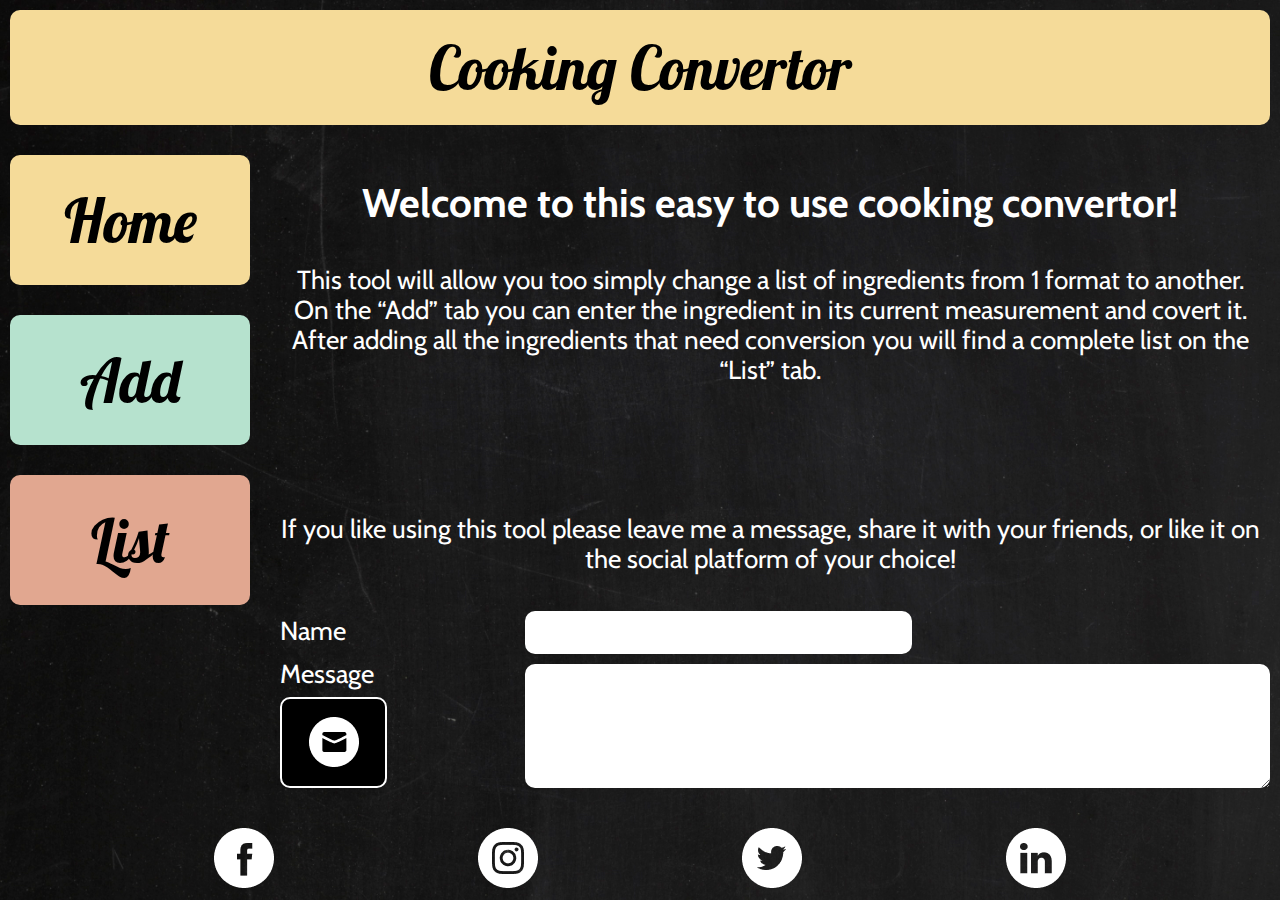
<file: index.html>
<!DOCTYPE html>
<html lang="en">

<head>
    <meta charset="UTF-8">
    <meta http-equiv="X-UA-Compatible" content="IE=edge">
    <meta name="viewport" content="width=device-width, initial-scale=1.0">
    <link rel="stylesheet" href="./Recourses/CSS/normalize.css">
    <link rel="stylesheet" href="./Recourses/CSS/style.css">
    <link rel="preconnect" href="https://fonts.googleapis.com">
    <link rel="preconnect" href="https://fonts.gstatic.com" crossorigin>
    <link
        href="https://fonts.googleapis.com/css2?family=Cabin:ital,wght@0,400;0,500;0,600;0,700;1,400;1,500;1,600;1,700&family=Lobster&display=swap"
        rel="stylesheet">
    <title>Cooking Convertor Home</title>
</head>

<body>
    <div class="site-container">
        <header id="cooking-header">
            <h1 class="mobile-header">Cooking Convertor</h1>
            <h1 class="desktop-header">Cooking Convertor</h1>
        </header>
        <main>
            <h2>Welcome to this easy to use cooking convertor!</h2>
            <p>This tool will allow you too simply change a list of ingredients from 1 format to another. On the “Add”
                tab you can enter the ingredient in its current measurement and covert it. After adding all the ingredients that
                need conversion you will find a complete list on the “List” tab.</p>
        </main>
        <form name="messages" method="POST" data-netlify="true" id="contact-form">
            <p id="form-intro">If you like using this tool please leave me a message, share it with your friends, or
                like it on the
                social platform of your choice!</p>
            <div id="form-grid">
                <p id="form-name" class="form-item">Name</p>
                <p id="form-message" class="form-item">Message</p>
                <button type="submit" id="form-submit" class="form-item"><img
                        src="./Recourses/Images/Mail_white_lrg.png" title="Send a message button" width="30px"
                        height="30px"></button>
                <input type="name" name="name" title="your name" id="form-name-box" class="form-item">
                <textarea rows="3" cols="25" name="text" title="your message" id="form-message-box"
                    class="form-item"></textarea>
            </div>
        </form>
        <aside role="link" class="mobile-aside">
            <a href="https://www.facebook.com/" title="a link to the facebook page"><img
                    src="./Recourses/Images/Facebook_white.png" height="30px" width="30px"></a>
            <a href="https://www.instagram.com/" title="a link to the instagram page"><img
                    src="./Recourses/Images/Instagram_white.png" height="30px" width="30px"></a>
            <a href="https://www.twitter.com/" title="a link to the twitter page"><img
                    src="./Recourses/Images/Twitter_white.png" height="30px" width="30px"></a>
            <a href="https://www.linkedin.com/" title="a link to the linkedin page"><img
                    src="./Recourses/Images/LinkedIN_white.png" height="30px" width="30px"></a>
        </aside>
        <aside role="link" class="desktop-aside">
            <a href="https://www.facebook.com/" title="a link to the facebook page"><img
                    src="./Recourses/Images/Facebook_white_lrg.png" height="60px" width="60px"></a>
            <a href="https://www.instagram.com/" title="a link to the instagram page"><img
                    src="./Recourses/Images/Instagram_white_lrg.png" height="60px" width="60px"></a>
            <a href="https://www.twitter.com/" title="a link to the twitter page"><img
                    src="./Recourses/Images/Twitter_white_lrg.png" height="60px" width="60px"></a>
            <a href="https://www.linkedin.com/" title="a link to the linkedin page"><img
                    src="./Recourses/Images/LinkedIN_white_lrg.png" height="60px" width="60px"></a>
        </aside>
        <nav>
            <a href="./index.html" title="Home button"><button id="home-button">Home</button></a>
            <a href="./ingredient.html" title="Add button"><button id="add-button">Add</button></a>
            <a href="./list.html" title="List button"><button id="list-button">List</button></a>
        </nav>
    </div>
</body>

</html>
</file>
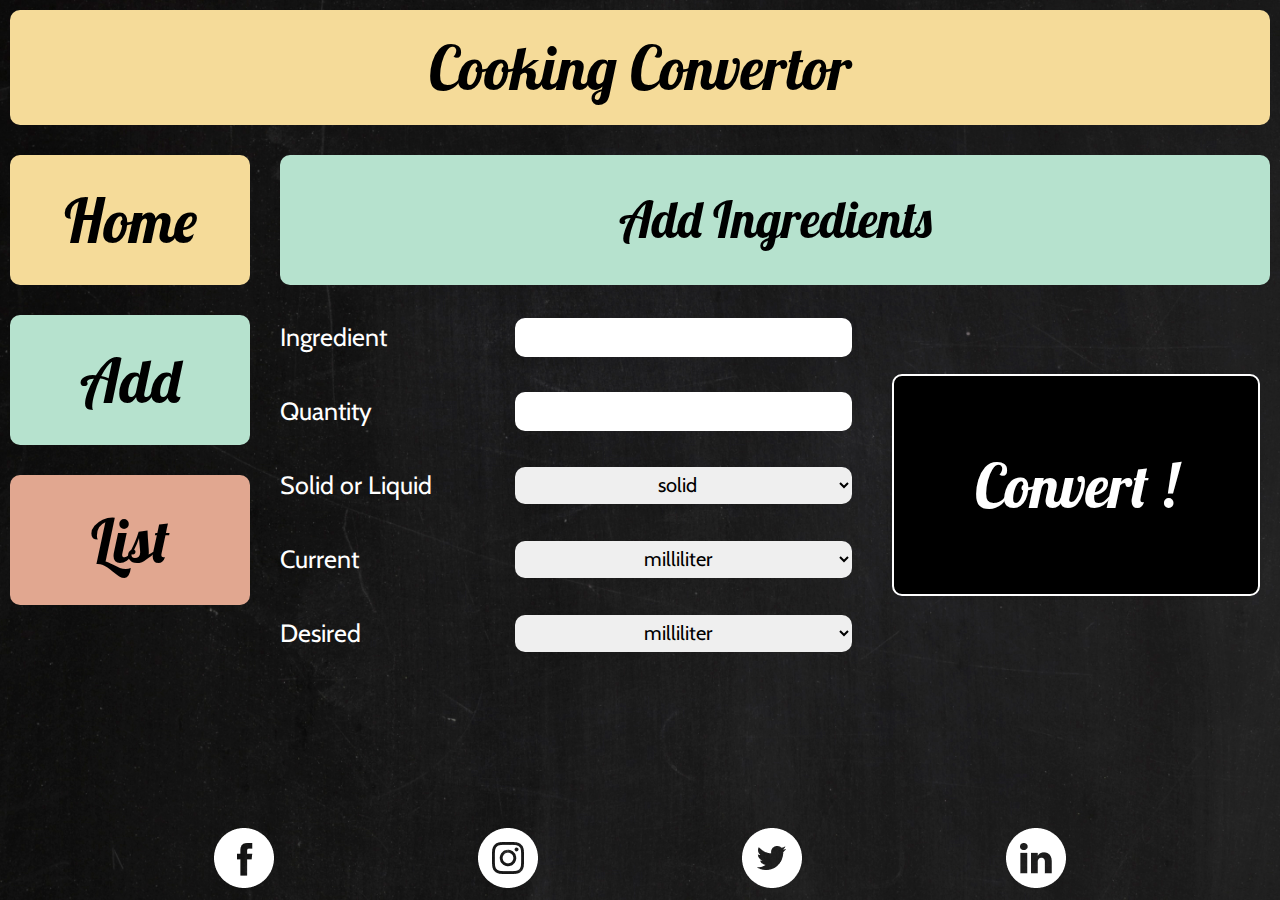
<file: ingredient.html>
<!DOCTYPE html>
<html lang="en">

<head>
    <meta charset="UTF-8">
    <meta http-equiv="X-UA-Compatible" content="IE=edge">
    <meta name="viewport" content="width=device-width, initial-scale=1.0">
    <link rel="stylesheet" href="./Recourses/CSS/normalize.css">
    <link rel="stylesheet" href="./Recourses/CSS/style.css">
    <link rel="preconnect" href="https://fonts.googleapis.com">
    <link rel="preconnect" href="https://fonts.gstatic.com" crossorigin>
    <link
        href="https://fonts.googleapis.com/css2?family=Cabin:ital,wght@0,400;0,500;0,600;0,700;1,400;1,500;1,600;1,700&family=Lobster&display=swap"
        rel="stylesheet">
    <title>Cooking Convertor Add Ingredient</title>
</head>

<body>
    <div class="site-container">
        <header id="add-header">
            <h1 class="mobile-header">Add Ingredients</h1>
            <h1 class="desktop-header">Cooking Convertor</h1>
        </header>
        <main id="add-main">
            <h2 id="desktop-2ndheader-add" class="desktop-2ndheader">Add Ingredients</h2>
            <p id="ingredient-text-ingredient" class="ingredient-text">Ingredient</p>
            <p id="ingredient-text-quantity" class="ingredient-text">Quantity</p>
            <p id="ingredient-text-solidorliquid" class="ingredient-text">Solid or Liquid</p>
            <p id="ingredient-text-current" class="ingredient-text">Current</p>
            <p id="ingredient-text-desired" class="ingredient-text">Desired</p>
            <input type="text" name="ingredient" title="ingredient name" id="ingredient-box-ingredient"
                class="ingredient-item">
            <input type="text" name="quantity" title="ingredient quantity" id="ingredient-box-quantity"
                class="ingredient-item">
            <select name="solidorliquid" title="ingredient solid or liquid" id="ingredient-box-solidorliquid"
                class="ingredient-item">
                <option value="solid">solid </option>
                <option value="liquid">liquid</option>
            </select>
            <select name="current" title="ingredient's current measurement" id="ingredient-box-current"
                class="ingredient-item">
                <option value="ml">milliliter </option>
                <option value="gram">gram</option>
                <option value="ounce">ounce</option>
                <option value="cup">cup</option>
            </select>
            <select name="desired" title="ingredient's desired measurement" id="ingredient-box-desired"
                class="ingredient-item">
                <option value="ml">milliliter </option>
                <option value="gram">gram</option>
                <option value="ounce">ounce</option>
                <option value="cup">cup</option>
            </select>
            <button type="submit" id="ingredient-submit" class="ingredient-item">Convert !</button>
        </main>
        <aside role="link" class="mobile-aside">
            <a href="https://www.facebook.com/" title="a link to the facebook page"><img
                    src="./Recourses/Images/Facebook_white.png" height="30px" width="30px"></a>
            <a href="https://www.instagram.com/" title="a link to the instagram page"><img
                    src="./Recourses/Images/Instagram_white.png" height="30px" width="30px"></a>
            <a href="https://www.twitter.com/" title="a link to the twitter page"><img
                    src="./Recourses/Images/Twitter_white.png" height="30px" width="30px"></a>
            <a href="https://www.linkedin.com/" title="a link to the linkedin page"><img
                    src="./Recourses/Images/LinkedIN_white.png" height="30px" width="30px"></a>
        </aside>
        <aside role="link" class="desktop-aside">
            <a href="https://www.facebook.com/" title="a link to the facebook page"><img
                    src="./Recourses/Images/Facebook_white_lrg.png" height="60px" width="60px"></a>
            <a href="https://www.instagram.com/" title="a link to the instagram page"><img
                    src="./Recourses/Images/Instagram_white_lrg.png" height="60px" width="60px"></a>
            <a href="https://www.twitter.com/" title="a link to the twitter page"><img
                    src="./Recourses/Images/Twitter_white_lrg.png" height="60px" width="60px"></a>
            <a href="https://www.linkedin.com/" title="a link to the linkedin page"><img
                    src="./Recourses/Images/LinkedIN_white_lrg.png" height="60px" width="60px"></a>
        </aside>
        <nav>
            <a href="./index.html" title="Home button"><button id="home-button">Home</button></a>
            <a href="./ingredient.html" title="Add button"><button id="add-button">Add</button></a>
            <a href="./list.html" title="List button"><button id="list-button">List</button></a>
        </nav>
    </div>
</body>

</html>
</file>
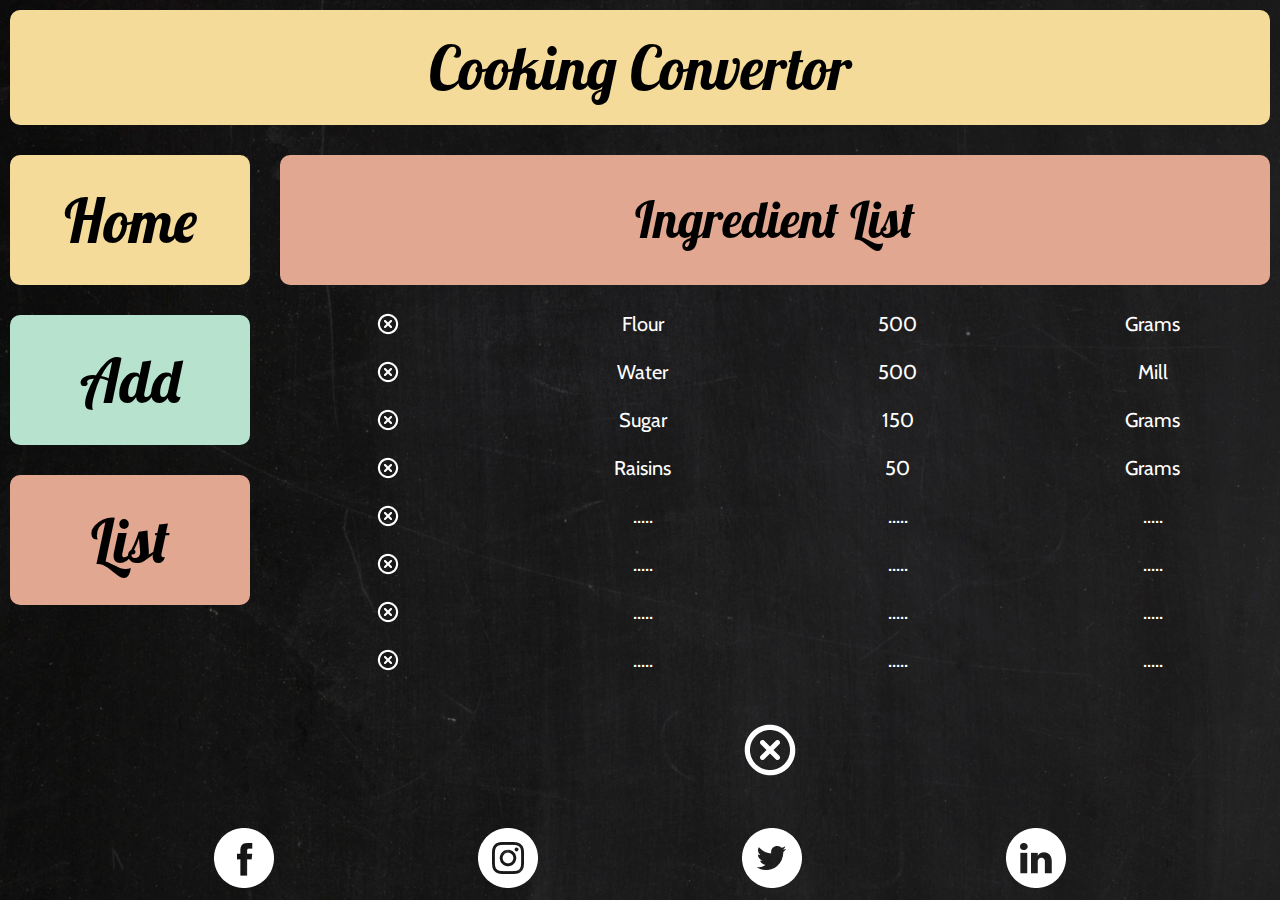
<file: list.html>
<!DOCTYPE html>
<html lang="en">

<head>
    <meta charset="UTF-8">
    <meta http-equiv="X-UA-Compatible" content="IE=edge">
    <meta name="viewport" content="width=device-width, initial-scale=1.0">
    <link rel="stylesheet" href="./Recourses/CSS/normalize.css">
    <link rel="stylesheet" href="./Recourses/CSS/style.css">
    <link rel="preconnect" href="https://fonts.googleapis.com">
    <link rel="preconnect" href="https://fonts.gstatic.com" crossorigin>
    <link
        href="https://fonts.googleapis.com/css2?family=Cabin:ital,wght@0,400;0,500;0,600;0,700;1,400;1,500;1,600;1,700&family=Lobster&display=swap"
        rel="stylesheet">
    <title>Cooking Convertor Ingredient List</title>
</head>

<body>
    <div class="site-container">
        <header id="list-header">
            <h1 class="mobile-header">Ingredient List</h1>
            <h1 class="desktop-header">Cooking Convertor</h1>
        </header>
        <main id="list-main">
            <h2 id="desktop-2ndheader-list" class="desktop-2ndheader">Ingredient List</h2>
            <img src="./Recourses/Images/Close.png" title="delete-1" id="list-delete-1" class="list-item delete-button"
                height="24px" width="24px">
            <p id="list-ingredient-1" class="list-item">Flour</p>
            <p id="list-quantity-1" class="list-item">500</p>
            <p id="list-desired-1" class="list-item">Grams</p>
            <img src="./Recourses/Images/Close.png" title="delete-2" id="list-delete-2" class="list-item delete-button"
                height="24px" width="24px">
            <p id="list-ingredient-2" class="list-item">Water</p>
            <p id="list-quantity-2" class="list-item">500</p>
            <p id="list-desired-2" class="list-item">Mill</p>
            <img src="./Recourses/Images/Close.png" title="delete-3" id="list-delete-3" class="list-item delete-button"
                height="24px" width="24px">
            <p id="list-ingredient-3" class="list-item">Sugar</p>
            <p id="list-quantity-3" class="list-item">150</p>
            <p id="list-desired-3" class="list-item">Grams</p>
            <img src="./Recourses/Images/Close.png" title="delete-4" id="list-delete-4" class="list-item delete-button"
                height="24px" width="24px">
            <p id="list-ingredient-4" class="list-item">Raisins</p>
            <p id="list-quantity-4" class="list-item">50</p>
            <p id="list-desired-4" class="list-item">Grams</p>
            <img src="./Recourses/Images/Close.png" title="delete-5" id="list-delete-5" class="list-item delete-button"
                height="24px" width="24px">
            <p id="list-ingredient-5" class="list-item">.....</p>
            <p id="list-quantity-5" class="list-item">.....</p>
            <p id="list-desired-5" class="list-item">.....</p>
            <img src="./Recourses/Images/Close.png" title="delete-6" id="list-delete-6" class="list-item delete-button"
                height="24px" width="24px">
            <p id="list-ingredient-6" class="list-item">.....</p>
            <p id="list-quantity-6" class="list-item">.....</p>
            <p id="list-desired-6" class="list-item">.....</p>
            <img src="./Recourses/Images/Close.png" title="delete-7" id="list-delete-7" class="list-item delete-button"
                height="24px" width="24px">
            <p id="list-ingredient-7" class="list-item">.....</p>
            <p id="list-quantity-7" class="list-item">.....</p>
            <p id="list-desired-7" class="list-item">.....</p>
            <img src="./Recourses/Images/Close.png" title="delete-8" id="list-delete-8" class="list-item delete-button"
                height="24px" width="24px">
            <p id="list-ingredient-8" class="list-item">.....</p>
            <p id="list-quantity-8" class="list-item">.....</p>
            <p id="list-desired-8" class="list-item">.....</p>
            <img src="./Recourses/Images/Closelarge.png" title="delete-total" id="list-delete-total"
                class="list-item delete-button" height="60px" width="60px">
        </main>
        <aside role="link" class="mobile-aside">
            <a href="https://www.facebook.com/" title="a link to the facebook page"><img
                    src="./Recourses/Images/Facebook_white.png" height="30px" width="30px"></a>
            <a href="https://www.instagram.com/" title="a link to the instagram page"><img
                    src="./Recourses/Images/Instagram_white.png" height="30px" width="30px"></a>
            <a href="https://www.twitter.com/" title="a link to the twitter page"><img
                    src="./Recourses/Images/Twitter_white.png" height="30px" width="30px"></a>
            <a href="https://www.linkedin.com/" title="a link to the linkedin page"><img
                    src="./Recourses/Images/LinkedIN_white.png" height="30px" width="30px"></a>
        </aside>
        <aside role="link" class="desktop-aside">
            <a href="https://www.facebook.com/" title="a link to the facebook page"><img
                    src="./Recourses/Images/Facebook_white_lrg.png" height="60px" width="60px"></a>
            <a href="https://www.instagram.com/" title="a link to the instagram page"><img
                    src="./Recourses/Images/Instagram_white_lrg.png" height="60px" width="60px"></a>
            <a href="https://www.twitter.com/" title="a link to the twitter page"><img
                    src="./Recourses/Images/Twitter_white_lrg.png" height="60px" width="60px"></a>
            <a href="https://www.linkedin.com/" title="a link to the linkedin page"><img
                    src="./Recourses/Images/LinkedIN_white_lrg.png" height="60px" width="60px"></a>
        </aside>
        <nav>
            <a href="./index.html" title="Home button"><button id="home-button">Home</button></a>
            <a href="./ingredient.html" title="Add button"><button id="add-button">Add</button></a>
            <a href="./list.html" title="List button"><button id="list-button">List</button></a>
        </nav>
    </div>
</body>

</html>
</file>
<file: Recourses/CSS/style.css>
/*Main Styles*/
body {
    background-image: url(../Images/chalkboard.jpg);
    background-size: cover;
    font-family: Cabin, sans-serif;
    font-size: 16px;
}

h1 {
    font-family: Lobster, sans-serif;
    font-weight: 500;
    color: black;
    font-size: 2.8125rem;
    text-align: center;
    margin: 0;
}

h2 {
    font-size: 1,5625rem;
    margin: 40px 20px;
}

p {
    font-size: 1rem;
    margin: 40px 20px;
}


/*Main site components*/
.site-container {
    display: grid;
    grid-template: 103px 1fr 1fr 80px 76px / 260px 1fr ;
    height: 100vh;
}

header {
    grid-area: 1 / 1 / 2 / -1;
    background-color: #f5db99;
    border-radius: 10px;
    margin: 10px 10px 0;
    display: flex;
    justify-content: center;
    align-items: center;
}


main {
    grid-area: 2 / 1 / 3 / -1;
    text-align: center;
    color: white;
}

aside {
    grid-area: 4 / 1 / 5 / -1 ;
    display: flex;
    justify-content: space-evenly;
    align-items: center;
    transition: all 300ms  ease-in;
}

.desktop-aside {
    display: none;
}

aside > a > img:hover {
    transform: scale(1.075);
}

nav {
    grid-area: 5 / 1 / -1 / -1;
    margin: 0 10px 10px;
    display: grid;
    grid-template-columns: repeat(3, 1fr) ; /*This bit doesnt seem to work on iOs browsers, the right button keeps falling outside te grid, cant figure out why :( */
    column-gap: 10px;
}

/*Buttons*/
button {
    font-family: Lobster, sans-serif;
    font-size: 2.1875rem;
    font-weight: 500;
    color: black;
    height: 66px;
    width: 100%;
    border: none;
    border-radius: 10px;
    cursor: pointer;
}

#home-button {
    background-color:#f5db99;
    transition: all 300ms  ease-in;
}

#home-button:hover {
    color: #f5db99;
    background-color: black;
    border: solid 2px #f5db99;
}

#add-button {
    background-color: #B6E2CE;
    transition: all 300ms  ease-in;
}

#add-button:hover {
    color: #B6E2CE;
    background-color: black;
    border: solid 2px #B6E2CE;
}

#list-button {
    background-color: #E1A790 ;
    transition: all 300ms  ease-in;
}

#list-button:hover {
    color: #E1A790;
    background-color: black;
    border: solid 2px #E1A790;
}

/*Headers*/
.desktop-header {
    display: none;
}

.desktop-2ndheader {
    display: none;
}

#main-header {
    display: none;
}

#add-header {
    background-color: #B6E2CE;
}

#list-header {
    background-color: #E1A790;
}

/*Contact form*/
#contact-form {
    grid-area: 3 / 1 / 4 / -1;
    color: white;
}

#form-intro {
    text-align: center;
    margin: 0 20px 35px;
}

#form-grid {
    display: grid;
    grid-template: 36px 36px 56px / 1fr 3fr ;
}

.form-item {
    display: flex;
    align-items: center;
}

#form-name {
    grid-area: 1 / 1 / 2 / 2;
    margin: 0 10px 0 20px;
}

#form-name-box {
    grid-area: 1 / 2 / 2 / -1;
    margin: 0 10px;
    width: 50%;
    border: none;
    border-radius: 10px;
}

#form-message {
    grid-area: 2 / 1 / 3 / 2;
    margin: 0 10px 0 20px;
}

#form-message-box {
    grid-area: 2 / 2 / -1 / -1;
    margin: 10px 10px 0;
    border: none;
    border-radius: 10px;
}

#form-submit {
    grid-area: 3 / 1 / -1/ 2;
    width: 65px;
    height: 56px;
    margin: 0 10px 0 20px;
    background-color: black;
    border: white solid 2px;
    border-radius: 10px;
    justify-content: center;
    transition: all 300ms  ease-in;
}

#form-submit > img:hover {
    transform: scale(1.075); 
}

/*Add ingredients section*/
#add-main {
    display: grid;
    grid-template: repeat(7, 74px) / 50% 50%;
    text-align: left;
    align-items: center;
}

#ingredient-text-ingredient {
    grid-area: 1/1/2/2;
}

#ingredient-text-quantity {
    grid-area: 2/1/3/2;
}

#ingredient-text-solidorliquid {
    grid-area: 3/1/4/2;
}

#ingredient-text-current {
    grid-area: 4/1/5/2;
}

#ingredient-text-desired {
    grid-area: 5/1/6/2;
}

#ingredient-box-ingredient {
    grid-area: 1/2/2/-1;
}

#ingredient-box-quantity {
    grid-area: 2/2/3/-1;
}

#ingredient-box-solidorliquid {
    grid-area: 3/2/4/-1;
}

#ingredient-box-current {
    grid-area: 4/2/5/-1;
}

#ingredient-box-desired {
    grid-area: 5/2/6/-1;
}

#ingredient-submit {
    grid-area: 7 / 1 / 8 / -1;
    width: auto;
    height: auto;
    margin: 0 20px 0;   
    font-size: 3.75rem;
    color: white;
    background-color: black;
    border: solid white 2px;
    transition: all 300ms  ease-in;
}

#ingredient-submit:hover {
    background-color: white;
    color: black;
}

.ingredient-text {
    font-size: 1.5625rem;
    margin: 0 0 0 20px;
}

.ingredient-item {
    height: 50%;
    font-size: 1.25rem;
    margin: 0 20px 0 0;
    border: none;
    border-radius: 10px;
    text-align: center;
}

/*List section*/
#list-main {
    display: grid;
    grid-template: repeat(10, 1fr) / repeat(4, 25%);
    justify-items: center;
    align-items: center; 
}

.list-item {
    margin: 12px 20px;
    font-size: 1.25rem;
}

.delete-button {
    cursor: pointer;
    transition: all 300ms  ease-in;
}

.delete-button:hover {
    transform: scale(1.075);
}

#list-delete-total {
    grid-area: 9 / 1 / -1/ -1;
    margin: 0;
    align-self: end;
}

/*desktop rules*/
@media screen and (min-width:769px) {

    /*Desktop main rules*/
    .site-container {
        display: grid;
        grid-template: 140px 1fr 1fr 90px / 260px 1fr ;
        height: 100vh;
    }

    h1 {
        font-size: 3.125rem;
    }

    h2 {
        font-size: 2.5rem;
    }

    p {
        font-size: 1.625rem;
    }

    header {
        grid-area: 1 / 1 / 2 / -1;
        margin-bottom: 15px;
    }

    header > h1 {
        font-size: 3.75rem;
    }

    nav {
        grid-area: 2 / 1 / 4 / 2;
        display: flex;
        flex-direction: column;
    }

    button {
        font-size: 3.75rem;
        height: 130px;
        margin: 15px 10px 15px 0;
    }

    aside {
        grid-area: 4 / 1 / -1 / -1;
        margin: 20px 10px 10px;
    }

    .desktop-aside {
        display: flex;
    }

    .mobile-aside {
        display: none;
    }

    main {
        grid-area: 2 / 2 / 3 / -1;
    }

    .mobile-header {
        display: none;
    }

    .desktop-header {
        display: block;
    }

    .desktop-2ndheader {
        font-family: Lobster, sans-serif;
        font-weight: 500;
        color: black;
        font-size: 3.125rem;
        text-align: center;
        margin: 0 10px 0 20px;
        border-radius: 10px;
        height: 130px;
    }

    /*Desktop home page*/
    #contact-form {
        grid-area: 3 / 2 / 4 / -1;
    }

    #add-header, #list-header {
        background-color: #f5db99;
    }

    #form-intro {
        margin: 40px 20px 36px;
    }

    #form-grid {
        grid-template: 43px 43px 91px / 1fr 3fr ;
    }

    #form-submit {
        width: 107px;
        height: 91px;
    }

    #form-submit > img {
        width: 50px;
        height: 50px;
    }

    /*Desktop add page*/
    #add-main {
        display: grid;
        grid-template: 160px repeat(6, 74px) / 25% 35% 40%;
        text-align: left;
        align-items: center;
    }

    #desktop-2ndheader-add {
        grid-area: 1 / 1 / 2 / -1;
        justify-self: stretch;
        display: flex;
        align-items: center;
        justify-content: center;
        background-color: #B6E2CE;
    }
    
    #ingredient-text-ingredient {
        grid-area: 2 / 1 / 3 / 2;
    }
    
    #ingredient-text-quantity {
        grid-area: 3 / 1 / 4 / 2;
    }
    
    #ingredient-text-solidorliquid {
        grid-area: 4 / 1 / 5 / 2;
    }
    
    #ingredient-text-current {
        grid-area: 5 / 1 / 6 / 2;
    }
    
    #ingredient-text-desired {
        grid-area: 6 / 1 / 7 / 2;
    }
    
    #ingredient-box-ingredient {
        grid-area: 2 / 2 / 3 / 3;
    }
    
    #ingredient-box-quantity {
        grid-area: 3 / 2 / 4 / 3;
    }
    
    #ingredient-box-solidorliquid {
        grid-area: 4 / 2 / 5 / 3;
    }
    
    #ingredient-box-current {
        grid-area: 5 / 2 / 6 / 3;
    }
    
    #ingredient-box-desired {
        grid-area: 6 / 2 / 7 / 3;
    }
    
    #ingredient-submit {
        grid-area: 3 / 3 / 6 / -1;
        height: 100%; 
    }

    /*Desktop list page*/
    #list-main {
        display: grid;
        grid-template: 160px repeat(10, 1fr) / repeat(4, 25%);
        justify-items: center;
        align-items: center; 
    }

    #desktop-2ndheader-list {
        grid-area: 1 / 1 / 2 / -1;
        justify-self: stretch;
        display: flex;
        align-items: center;
        justify-content: center;
        background-color:#E1A790;
    }

    #list-delete-total {
        grid-area: 10 / 1 / -1 / -1;
    }

}
</file>
